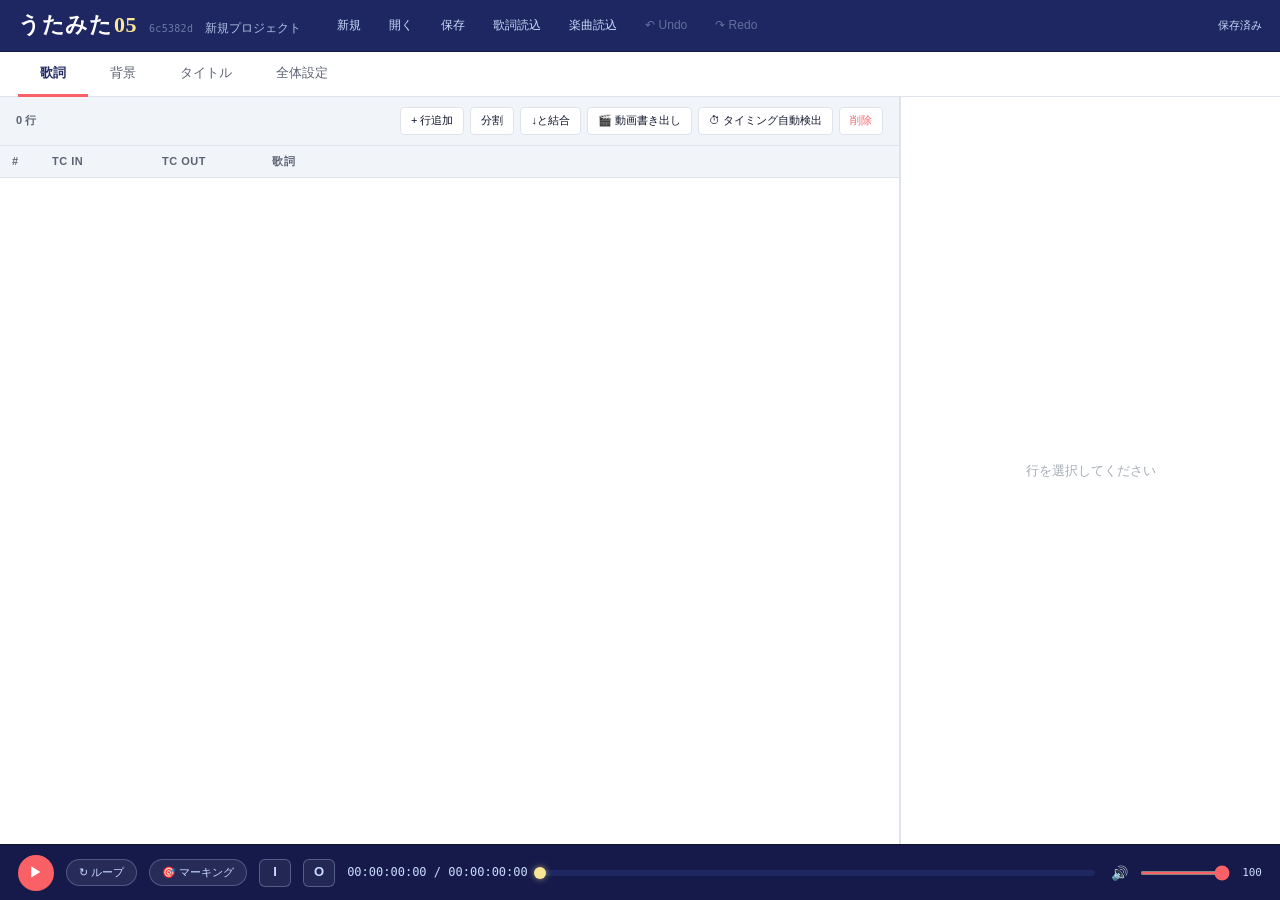
<file: app/index.html>
<!DOCTYPE html>
<html lang="ja">
<head>
<meta charset="UTF-8">
<title>うたみた05</title>
<link rel="stylesheet" href="style.css">
</head>
<body>

<header class="topbar">
  <div class="topbar-left">
    <span class="logo">うたみた<span class="logo-version">05</span></span>
    <span class="build-badge" id="buildBadge" title="どの版を見ているか"></span>
    <span class="project-name" id="projectName">新規プロジェクト</span>
  </div>
  <nav class="topbar-menu">
    <button class="menu-btn" id="btnNew">新規</button>
    <button class="menu-btn" id="btnOpen">開く</button>
    <button class="menu-btn" id="btnSave">保存</button>
    <button class="menu-btn" id="btnImportLyrics">歌詞読込</button>
    <button class="menu-btn" id="btnLoadAudio">楽曲読込</button>
    <button class="menu-btn" id="btnUndo" title="Ctrl+Z">↶ Undo</button>
    <button class="menu-btn" id="btnRedo" title="Ctrl+Y">↷ Redo</button>
  </nav>
  <div class="topbar-right">
    <span class="status" id="dirtyStatus">— </span>
  </div>
</header>

<div class="tabs">
  <button class="tab tab-active" data-tab="lyrics">歌詞</button>
  <button class="tab" data-tab="backgrounds">背景</button>
  <button class="tab" data-tab="titles">タイトル</button>
  <button class="tab" data-tab="templates" data-ae="1">テンプレ</button>
  <button class="tab" data-tab="settings">全体設定</button>
</div>

<main class="main">

  <section class="tab-panel" data-panel="lyrics">
    <div class="lyric-list-pane">
      <div class="list-toolbar">
        <span class="count" id="lineCount">0 行</span>
        <div class="toolbar-right">
          <button class="tool-btn" id="btnAddLine" title="Ctrl+N">+ 行追加</button>
          <button class="tool-btn" id="btnSplitLine" title="Ctrl+/">分割</button>
          <button class="tool-btn" id="btnMergeNext" title="Ctrl+J">↓と結合</button>
          <button class="tool-btn" id="btnExportVideo" title="歌詞を重ねた MP4 を書き出す">🎬 動画書き出し</button>
          <button class="tool-btn" id="btnAutoTiming" title="音源と歌詞からタイミングを自動検出">⏱ タイミング自動検出</button>
          <button class="tool-btn tool-btn-danger" id="btnRemoveLine" title="Delete">削除</button>
        </div>
      </div>
      <div class="lyric-table">
        <div class="lyric-table-head">
          <div>#</div>
          <div>TC IN</div>
          <div>TC OUT</div>
          <div>歌詞</div>
        </div>
        <div class="lyric-table-body" id="lyricRows"></div>
      </div>
    </div>

    <aside class="detail-pane" id="detailPane">
      <div class="empty-state">行を選択してください</div>
    </aside>
  </section>

  <section class="tab-panel hidden" data-panel="backgrounds">
    <div class="bg-pane">
      <div class="list-toolbar">
        <span class="count" id="bgCount">0 件</span>
        <button class="tool-btn" id="btnAddBg" title="画像でも動画でも置けます（mp4 / mov / webm）">+ 画像・動画</button>
        <button class="tool-btn" id="btnAddBgSolid">+ 単色背景</button>
      </div>
      <div class="bg-table">
        <div class="bg-table-head">
          <div>#</div>
          <div>TC IN</div>
          <div>TC OUT</div>
          <div>ファイル</div>
          <div>フェードIN</div>
          <div>フェードOUT</div>
          <div>fit</div>
          <div>blend</div>
          <div>opacity</div>
          <div></div>
        </div>
        <div class="bg-table-body" id="bgRows"></div>
      </div>
    </div>
  </section>

  <section class="tab-panel hidden" data-panel="titles">
    <div class="bg-pane">
      <div class="list-toolbar">
        <span class="count" id="titleCount">0 件</span>
        <button class="tool-btn" id="btnAddTitle">+ タイトル追加</button>
      </div>
      <div class="bg-table">
        <div class="title-table-head">
          <div>#</div>
          <div>TC IN</div>
          <div>TC OUT</div>
          <div>テキスト</div>
          <div>サブ</div>
          <div>素材</div>
          <div>テンプレ</div>
          <div>fit</div>
          <div>fadeIN</div>
          <div>fadeOUT</div>
          <div>layout</div>
          <div>色</div>
          <div>opa</div>
          <div></div>
        </div>
        <div class="bg-table-body" id="titleRows"></div>
      </div>
    </div>
  </section>

  <section class="tab-panel hidden" data-panel="templates" data-ae="1">
    <div class="tmpl-pane" id="tmplPane"></div>
  </section>

  <section class="tab-panel hidden" data-panel="settings">
    <div class="settings-pane" id="settingsPane"></div>
  </section>

</main>

<footer class="playbar">
  <button class="play-btn" id="playBtn">▶</button>
  <button class="loop-toggle" id="loopBtn" title="行のIN/OUTでループ">↻ ループ</button>
  <button class="loop-toggle marking-toggle" id="markingBtn" title="ON: 行クリックでループせず通し再生">🎯 マーキング</button>
  <button class="mark-action-btn" id="markInBtn" title="現時刻を選択行のINに (I)">I</button>
  <button class="mark-action-btn" id="markOutBtn" title="現時刻を選択行のOUTに (O)">O</button>
  <span class="time-display">
    <span id="currentTC">00:00:00:00</span> / <span id="totalTC">00:00:00:00</span>
  </span>
  <div class="playbar-progress" id="playbarProgress">
    <div class="progress-fill" id="progressFill"></div>
    <div class="progress-marker" id="progressMarker"></div>
  </div>
  <span class="volume" title="プレビューの音量">
    <button class="volume-btn" id="muteBtn" title="消音 / 元に戻す">🔊</button>
    <input type="range" id="volumeRange" min="0" max="100" step="1" value="100">
    <span class="volume-value" id="volumeValue">100</span>
  </span>
  <span class="status-pill" id="aeStatus" data-ae="1"><span class="dot"></span> AE: 未接続</span>
</footer>

<audio id="player" preload="auto"></audio>

<!-- 隠しファイル選択 -->
<input type="file" id="filePickerOpen"   accept=".json"   style="display:none">
<input type="file" id="filePickerLyrics" accept=".txt"    style="display:none">
<input type="file" id="filePickerAudio"  accept="audio/*,video/*" style="display:none">

<script type="module" src="main.js?v=6c5382d"></script>
</body>
</html>
</file>
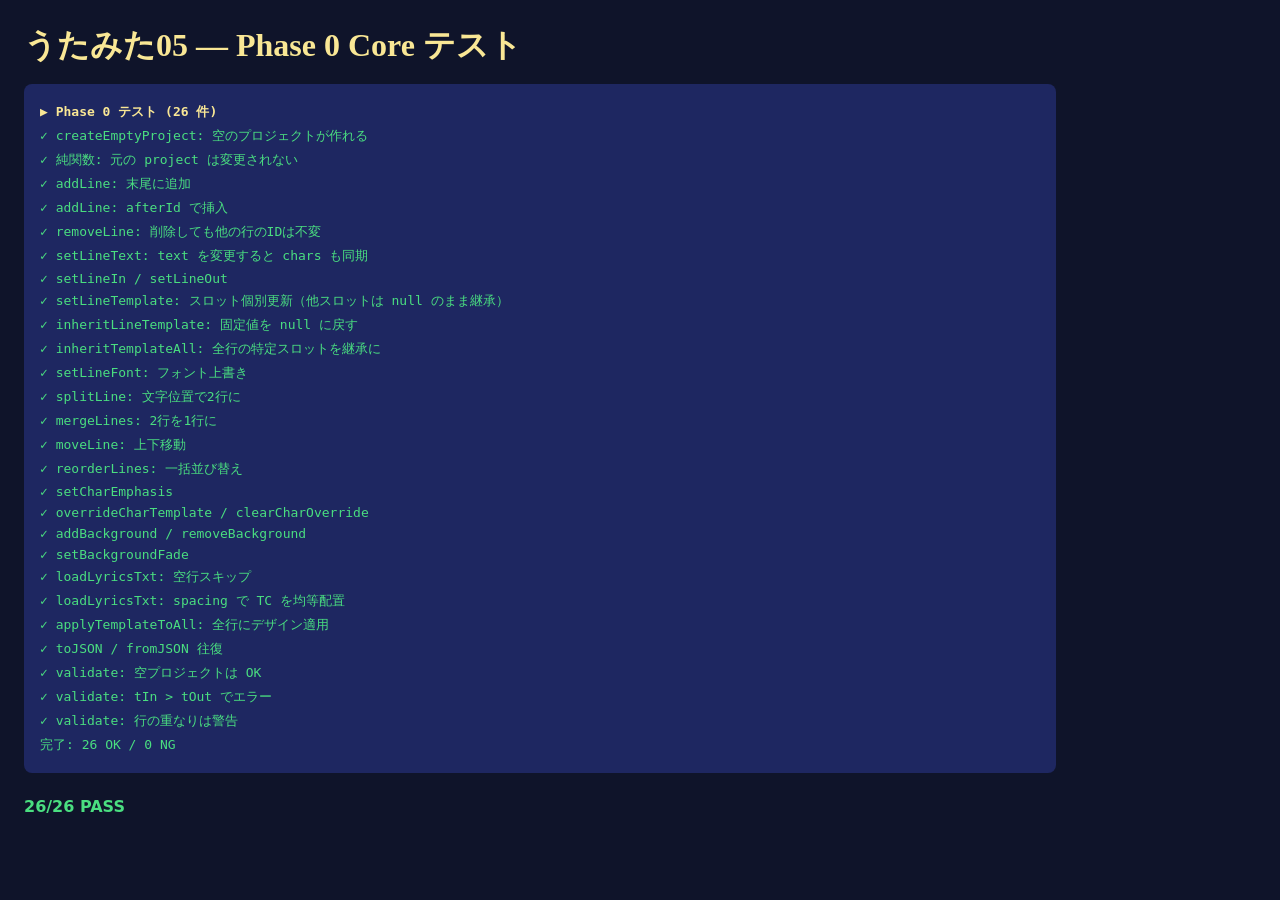
<file: app/core/test.html>
<!DOCTYPE html>
<html lang="ja">
<head>
<meta charset="UTF-8">
<title>うたみた05 Core テスト</title>
<style>
  body {
    margin: 0; padding: 24px;
    font-family: "Inter", "Hiragino Sans", "Meiryo", system-ui, sans-serif;
    background: #0F142A; color: #CADCFC;
  }
  h1 { color: #F9E795; font-family: Georgia, serif; margin: 0 0 16px; }
  #log {
    font-family: "Consolas", monospace;
    font-size: 13px;
    background: #1E2761;
    padding: 16px;
    border-radius: 8px;
    max-width: 1000px;
  }
  .log { padding: 3px 0; }
  .log-ok { color: #4ADE80; }
  .log-ng { color: #F96167; font-weight: 700; }
  .log-info { color: #F9E795; font-weight: 600; }
  .summary {
    margin-top: 24px;
    font-size: 16px;
    font-weight: 700;
  }
  .summary.pass { color: #4ADE80; }
  .summary.fail { color: #F96167; }
</style>
</head>
<body>
<h1>うたみた05 — Phase 0 Core テスト</h1>
<div id="log"></div>
<div id="summary" class="summary"></div>

<script type="module">
import { runAllTests } from "./test.js";
const logEl = document.getElementById("log");
const result = runAllTests(logEl);
const summary = document.getElementById("summary");
summary.textContent = `${result.passed}/${result.total} PASS`;
summary.classList.add(result.failed === 0 ? "pass" : "fail");
</script>
</body>
</html>
</file>
<file: app/style.css>
/* うたみた05 — Midnight Executive パレット */

:root {
  --navy:   #1E2761;
  --navy-2: #2A3A8C;
  --navy-3: #151A4A;
  --ice:    #CADCFC;
  --coral:  #F96167;
  --gold:   #F9E795;
  --white:  #FFFFFF;
  --gray-1: #F1F4F9;
  --gray-2: #DEE3EC;
  --gray-3: #A5ACB8;
  --gray-4: #5B6273;
  --gray-5: #2F3441;
  --dark:   #0F142A;
}

* { box-sizing: border-box; }
html, body {
  margin: 0; padding: 0;
  height: 100vh;
  background: var(--gray-1);
  color: var(--dark);
  font: 13px/1.4 "Inter", "Hiragino Kaku Gothic ProN", "Meiryo", sans-serif;
  user-select: none;
  overflow: hidden;
}
body { display: flex; flex-direction: column; }

/* ========== ヘッダー ========== */
.topbar {
  display: flex; align-items: center;
  background: var(--navy);
  color: var(--white);
  padding: 0 18px;
  height: 52px;
  flex-shrink: 0;
  border-bottom: 1px solid var(--navy-3);
}
.topbar-left { display: flex; align-items: baseline; gap: 12px; }
.logo {
  font-family: Georgia, serif;
  font-size: 22px; font-weight: 700;
  letter-spacing: 0.5px;
}
.logo-version { color: var(--gold); margin-left: 2px; }
.project-name { color: var(--ice); font-size: 12px; opacity: 0.85; }

.topbar-menu { display: flex; gap: 4px; margin-left: 24px; }
.menu-btn {
  background: transparent; border: 0; color: var(--ice);
  padding: 6px 12px; font: inherit; font-size: 12px;
  cursor: pointer; border-radius: 4px;
}
.menu-btn:hover { background: var(--navy-2); }
.menu-btn:disabled { opacity: 0.4; cursor: not-allowed; }

.topbar-right {
  margin-left: auto;
  display: flex; align-items: center; gap: 10px;
}
.status { font-size: 11px; color: var(--ice); }
.status.dirty::before { content: "● "; color: var(--coral); }

/* ========== タブ ========== */
.tabs {
  display: flex; background: var(--white);
  border-bottom: 1px solid var(--gray-2);
  padding: 0 18px; flex-shrink: 0;
}
.tab {
  background: transparent; border: 0;
  padding: 12px 22px;
  font: inherit; font-size: 13px;
  color: var(--gray-4);
  cursor: pointer;
  border-bottom: 3px solid transparent;
  margin-bottom: -1px;
}
.tab:hover { color: var(--navy); }
.tab-active {
  color: var(--navy); font-weight: 600;
  border-bottom-color: var(--coral);
}

/* ========== メイン ========== */
.main { flex: 1; overflow: hidden; display: flex; }
.tab-panel { flex: 1; display: flex; overflow: hidden; }
.tab-panel.hidden { display: none; }

/* ========== 歌詞リスト ========== */
.lyric-list-pane {
  flex: 1;
  display: flex; flex-direction: column;
  background: var(--white);
  border-right: 1px solid var(--gray-2);
  min-width: 0;
}
.list-toolbar {
  display: flex; align-items: center; justify-content: space-between;
  padding: 10px 16px;
  background: var(--gray-1);
  border-bottom: 1px solid var(--gray-2);
}
.toolbar-right { display: flex; gap: 6px; }
.count {
  font-size: 11px; color: var(--gray-4);
  font-weight: 600;
}
.tool-btn {
  background: var(--white);
  border: 1px solid var(--gray-2);
  color: var(--dark);
  padding: 5px 10px;
  font: inherit; font-size: 11px;
  cursor: pointer; border-radius: 4px;
}
.tool-btn:hover { background: var(--ice); border-color: var(--navy-2); }
.tool-btn-danger { color: var(--coral); }
.tool-btn-danger:hover { background: #FEE; border-color: var(--coral); }

.lyric-table { flex: 1; overflow-y: auto; }
.lyric-table-head {
  display: grid;
  grid-template-columns: 40px 110px 110px 1fr;
  background: var(--gray-1);
  font-size: 11px; color: var(--gray-4);
  font-weight: 600; letter-spacing: 0.5px;
  position: sticky; top: 0; z-index: 1;
  border-bottom: 1px solid var(--gray-2);
}
.lyric-table-head > div { padding: 8px 12px; }

.lyric-row {
  display: grid;
  grid-template-columns: 40px 110px 110px 1fr;
  border-bottom: 1px solid var(--gray-2);
  cursor: pointer;
  transition: background 0.1s;
}
.lyric-row > div {
  padding: 10px 12px;
  display: flex; align-items: center;
  min-width: 0;
}
.lyric-row:hover { background: rgba(202, 220, 252, 0.25); }
.lyric-row.selected {
  background: rgba(249, 97, 103, 0.10);
  border-left: 3px solid var(--coral);
}
.lyric-row.selected > div:first-child { padding-left: 9px; }
.col-idx {
  font-family: "Consolas", monospace;
  color: var(--gray-4); font-size: 11px;
}
.col-tc {
  font-family: "Consolas", monospace;
  font-size: 12px; color: var(--navy);
}
.col-tc.null { color: var(--gray-3); }
.col-tc.bad { color: var(--coral); font-weight: 600; }
.lyric-row.tc-invalid { background: rgba(249, 97, 103, 0.08); }
.lyric-row.tc-invalid:hover { background: rgba(249, 97, 103, 0.18); }
.lyric-row.tc-invalid.selected { background: rgba(249, 97, 103, 0.25); }
.tc-warn {
  display: inline-block;
  margin-left: 6px;
  padding: 1px 6px;
  background: var(--coral);
  color: var(--white);
  font-size: 10px;
  border-radius: 3px;
  vertical-align: middle;
}
.col-text {
  white-space: nowrap; overflow: hidden; text-overflow: ellipsis;
}

/* ========== 詳細パネル ========== */
.detail-pane {
  width: 380px;
  background: var(--white);
  border-left: 1px solid var(--gray-2);
  overflow-y: auto;
  padding: 18px;
  flex-shrink: 0;
}
.empty-state {
  height: 100%;
  display: flex; align-items: center; justify-content: center;
  color: var(--gray-3); font-size: 13px; text-align: center;
}
.detail-header {
  margin-bottom: 16px;
  padding-bottom: 12px;
  border-bottom: 1px solid var(--gray-2);
}
/* プレビューは詳細パネルをスクロールしても常時表示 */
.preview-box {
  position: sticky;
  top: -18px;              /* パネルの padding 分を相殺して最上部に貼り付く */
  z-index: 5;
  background: var(--white);
  padding: 8px 0;
  box-shadow: 0 6px 8px -6px rgba(0,0,0,.25);
}
/* 拡大表示：詳細パネルの左側に固定オーバーレイ */
.preview-box.preview-large {
  position: fixed;
  top: 90px;
  right: 410px;
  width: min(58vw, 1000px);
  z-index: 200;
  padding: 12px;
  border-radius: 8px;
  box-shadow: 0 8px 30px rgba(0,0,0,.35);
  border: 1px solid var(--gray-2);
}
.preview-toggle {
  position: absolute;
  top: 12px;
  right: 4px;
  z-index: 6;
  font-size: 12px;
  padding: 2px 6px;
  cursor: pointer;
  background: rgba(0,0,0,.45);
  color: #fff;
  border: none;
  border-radius: 3px;
}
.preview-toggle:hover { background: rgba(0,0,0,.7); }
.detail-row-label {
  font-size: 11px; color: var(--gray-4);
  font-weight: 600; letter-spacing: 0.5px;
}
.detail-row-text {
  font-size: 15px; font-weight: 600;
  margin-top: 4px; color: var(--dark);
  word-break: break-all;
}
/* 詳細ペインのサブタブ：内容 / 見た目 / 動き */
.detail-tabs {
  display: flex;
  gap: 2px;
  margin: 10px 0 14px;
  border-bottom: 1px solid var(--gray-2);
}
.detail-tab {
  flex: 1;
  padding: 7px 4px;
  font-size: 12px;
  font-weight: 600;
  color: var(--gray-4);
  background: none;
  border: none;
  border-bottom: 2px solid transparent;
  margin-bottom: -1px;
  cursor: pointer;
}
.detail-tab:hover { color: var(--dark); }
.detail-tab.is-active {
  color: var(--dark);
  border-bottom-color: var(--coral);
}
/* data-pane 付きのセクションは選択中のタブのものだけ表示。
   data-pane を持たないセクション（全体へ反映）は常に出す。 */
.section[data-pane] { display: none; }
[data-active-tab="content"] .section[data-pane="content"],
[data-active-tab="look"]    .section[data-pane="look"],
[data-active-tab="motion"]  .section[data-pane="motion"] { display: block; }

.section { margin-bottom: 18px; }
.section-title {
  font-size: 10px; color: var(--gray-4);
  text-transform: uppercase; letter-spacing: 1px;
  font-weight: 700; margin-bottom: 8px;
}
.field {
  display: flex; align-items: center;
  margin-bottom: 8px; gap: 8px;
}
.field-label {
  width: 60px; font-size: 11px; color: var(--gray-4);
  flex-shrink: 0;
}
.field-input, .field-select, .field-textarea {
  flex: 1;
  padding: 6px 10px;
  border: 1px solid var(--gray-2);
  border-radius: 4px;
  font: inherit; font-size: 12px;
  background: var(--white);
}
.field-textarea {
  resize: vertical;
  min-height: 60px;
  font-family: inherit;
}
.field-tc {
  font-family: "Consolas", monospace;
  font-size: 13px; text-align: center;
  font-weight: 600; color: var(--navy);
  background: var(--gray-1);
}
.field-tc:focus { background: var(--white); }
.field-tc:hover { background: rgba(249, 97, 103, 0.08); }

.tmpl-field { gap: 6px; }
.tmpl-field select:disabled {
  background: var(--gray-1);
  color: var(--gray-4);
}
.lock-toggle {
  display: inline-flex; align-items: center; gap: 3px;
  font-size: 10px; color: var(--gray-4);
  cursor: pointer;
  padding: 2px 6px;
  border-radius: 3px;
  background: var(--gray-1);
  border: 1px solid var(--gray-2);
  flex-shrink: 0;
  user-select: none;
}
.lock-toggle:hover { background: var(--ice); border-color: var(--navy-2); }
.lock-toggle input { margin: 0; cursor: pointer; }
.lock-toggle:has(input:checked) {
  background: var(--gold);
  color: var(--navy);
  border-color: var(--gold);
  font-weight: 700;
}
.inh-row {
  margin: -4px 0 8px 124px;  /* label + lock-toggle 分インデント */
}
.inh-tag {
  display: inline-block;
  padding: 1px 6px;
  background: rgba(202, 220, 252, 0.4);
  color: var(--navy);
  font-family: "Consolas", monospace;
  font-size: 10px;
  border-radius: 3px;
}

/* ========== 背景タブ ========== */
.bg-pane { flex: 1; display: flex; flex-direction: column; background: var(--white); }
.bg-table { flex: 1; overflow-y: auto; }
.bg-table-head, .bg-row {
  display: grid;
  grid-template-columns: 40px 100px 100px 1fr 80px 80px 80px 80px 70px 60px;
  font-size: 12px;
}
.bg-table-head {
  background: var(--gray-1);
  font-size: 11px; color: var(--gray-4);
  font-weight: 600;
  border-bottom: 1px solid var(--gray-2);
  position: sticky; top: 0;
}
.bg-table-head > div { padding: 8px 6px; }
.bg-row {
  border-bottom: 1px solid var(--gray-2);
}
.bg-row > div { padding: 6px; display: flex; align-items: center; }
.bg-row input, .bg-row select {
  padding: 4px 6px;
  border: 1px solid var(--gray-2);
  border-radius: 3px;
  font: inherit; font-size: 11px;
  width: 100%;
  background: var(--white);
}
.bg-row .bg-tc-input { font-family: "Consolas", monospace; }
.bg-file-cell { gap: 4px; }

/* タイトルタブ */
.title-table-head, .title-row {
  display: grid;
  grid-template-columns: 30px 80px 80px 1fr 1fr 1.3fr 100px 60px 50px 50px 70px 70px 40px 40px;
  font-size: 11px;
}
.title-file-cell { gap: 4px; }
.title-file-cell input { flex: 1; min-width: 0; }
.title-file-cell .title-file-pick {
  flex: 0 0 auto;
  padding: 2px 6px;
  font-size: 11px;
  width: auto;
}
.title-table-head {
  background: var(--gray-1);
  font-size: 11px; color: var(--gray-4);
  font-weight: 600;
  border-bottom: 1px solid var(--gray-2);
  position: sticky; top: 0;
}
.title-table-head > div { padding: 8px 6px; }
.title-row { border-bottom: 1px solid var(--gray-2); }
.title-row > div { padding: 6px; display: flex; align-items: center; }
.title-row input, .title-row select {
  padding: 4px 6px;
  border: 1px solid var(--gray-2);
  border-radius: 3px;
  font: inherit; font-size: 11px;
  width: 100%;
  background: var(--white);
}
.title-row .title-tc-input { font-family: "Consolas", monospace; }
.title-color-cell { gap: 4px; }
.title-color-cell input[type="color"] {
  width: 30px; height: 24px; padding: 0; cursor: pointer;
}

.bg-file-cell input { flex: 1; min-width: 0; }
.bg-file-cell .bg-file-pick {
  flex: 0 0 auto;
  padding: 2px 6px;
  font-size: 12px;
  width: auto;
}

/* ========== テンプレタブ ========== */
.tmpl-pane {
  flex: 1; background: var(--white);
  padding: 24px;
  overflow-y: auto;
}
.tmpl-group {
  margin-bottom: 24px;
}
.tmpl-group h3 {
  margin: 0 0 10px;
  color: var(--navy);
  font-size: 14px;
}
.tmpl-list {
  display: flex; flex-wrap: wrap; gap: 8px;
}
.tmpl-card {
  background: var(--gray-1);
  border: 1px solid var(--gray-2);
  border-radius: 6px;
  padding: 10px 14px;
  font-size: 12px;
}
.tmpl-card-name {
  font-family: "Consolas", monospace;
  color: var(--gray-4); font-size: 10px;
}
.tmpl-card-meta {
  margin-top: 4px;
  color: var(--gray-3); font-size: 10px;
}

/* ========== 全体設定 ========== */
.settings-pane {
  flex: 1; background: var(--white);
  padding: 32px;
  overflow-y: auto;
}
.settings-pane h2 {
  margin: 0 0 24px;
  color: var(--navy);
  font-size: 18px; font-weight: 700;
}
.settings-grid {
  display: grid;
  grid-template-columns: 180px 320px;
  gap: 14px 16px;
  max-width: 700px;
  align-items: center;
}
.settings-grid label {
  font-size: 12px; color: var(--gray-4); font-weight: 600;
}
.setting-input {
  padding: 8px 12px;
  border: 1px solid var(--gray-2);
  border-radius: 4px;
  font: inherit; font-size: 12px;
}

/* ========== 下部再生バー ========== */
.playbar {
  flex-shrink: 0;
  height: 56px;
  background: var(--navy-3);
  color: var(--white);
  display: flex; align-items: center;
  padding: 0 18px;
  gap: 12px;
  border-top: 1px solid var(--dark);
}
.play-btn {
  width: 36px; height: 36px;
  border-radius: 50%;
  border: 0;
  background: var(--coral);
  color: var(--white);
  font-size: 14px; cursor: pointer;
  display: flex; align-items: center; justify-content: center;
}
.play-btn:hover { background: #FF7F84; }

.loop-toggle {
  display: inline-flex; align-items: center; gap: 4px;
  background: rgba(255,255,255,0.08);
  border: 1px solid rgba(202, 220, 252, 0.25);
  color: var(--ice);
  padding: 5px 12px;
  border-radius: 14px;
  font: inherit; font-size: 11px;
  cursor: pointer;
}
.loop-toggle:hover { background: rgba(255,255,255,0.16); }
.loop-toggle.active {
  background: var(--gold);
  color: var(--navy);
  border-color: var(--gold);
  font-weight: 700;
}
.marking-toggle.active {
  background: var(--coral);
  color: var(--white);
  border-color: var(--coral);
}
.mark-action-btn {
  width: 32px; height: 28px;
  border-radius: 6px;
  border: 1px solid rgba(202, 220, 252, 0.3);
  background: rgba(255,255,255,0.06);
  color: var(--ice);
  font: inherit; font-size: 13px; font-weight: 700;
  cursor: pointer;
}
.mark-action-btn:hover { background: rgba(255,255,255,0.16); }
.mark-action-btn.flash-in { background: rgba(96, 165, 250, 0.7); color: var(--white); }
.mark-action-btn.flash-out { background: rgba(249, 97, 103, 0.7); color: var(--white); }

.time-display {
  font-family: "Consolas", monospace;
  font-size: 12px; color: var(--ice);
}
.playbar-progress {
  flex: 1;
  height: 6px;
  background: var(--navy);
  border-radius: 3px;
  position: relative;
  cursor: pointer;
}
.progress-fill {
  position: absolute; left: 0; top: 0;
  height: 100%;
  background: var(--coral);
  width: 0%; border-radius: 3px;
}
.progress-marker {
  position: absolute; top: -3px;
  width: 12px; height: 12px;
  background: var(--gold);
  border-radius: 50%;
  transform: translateX(-50%);
  left: 0%;
  box-shadow: 0 0 6px rgba(249, 231, 149, 0.6);
  pointer-events: none;
}
.status-pill {
  display: inline-flex; align-items: center; gap: 6px;
  background: rgba(255,255,255,0.08);
  border: 1px solid rgba(202, 220, 252, 0.2);
  padding: 4px 10px;
  border-radius: 12px;
  font-size: 11px;
}
.status-pill .dot {
  width: 8px; height: 8px; border-radius: 50%;
  background: var(--coral);
}

/* ========== 行のフラッシュ（マーキング時） ========== */
.lyric-row.flash-in { background: rgba(96, 165, 250, 0.4); }
.lyric-row.flash-out { background: rgba(249, 97, 103, 0.4); }

::-webkit-scrollbar { width: 10px; height: 10px; }
::-webkit-scrollbar-track { background: var(--gray-1); }
::-webkit-scrollbar-thumb { background: var(--gray-2); border-radius: 5px; }
::-webkit-scrollbar-thumb:hover { background: var(--gray-3); }

/* ── タイミング自動検出パネル ── */
.at-overlay {
  position: fixed; inset: 0; z-index: 500;
  background: rgba(0,0,0,.45);
  display: flex; align-items: center; justify-content: center;
}
.at-panel {
  width: min(860px, 92vw); max-height: 86vh;
  background: var(--white); border-radius: 8px;
  box-shadow: 0 12px 48px rgba(0,0,0,.4);
  display: flex; flex-direction: column; overflow: hidden;
}
.at-head {
  display: flex; align-items: center; justify-content: space-between;
  padding: 12px 16px; border-bottom: 1px solid var(--gray-2);
}
.at-title { font-size: 15px; font-weight: 700; color: var(--dark); }
.at-close {
  background: none; border: none; font-size: 22px; line-height: 1;
  cursor: pointer; color: var(--gray-4); padding: 0 4px;
}
.at-body { padding: 16px; overflow: auto; }

.at-status { font-size: 13px; margin-bottom: 12px; }
.at-dot { display: inline-block; width: 8px; height: 8px; border-radius: 50%; margin-right: 6px; }
.at-dot-ok { background: #2e9e4f; }
.at-dot-ng { background: #c0392b; }
.at-dot-wait { background: #999; }

.at-section { border: 1px solid var(--gray-2); border-radius: 6px; padding: 10px 12px; margin-bottom: 12px; }
.at-row { display: flex; justify-content: space-between; font-size: 13px; padding: 3px 0; }
.at-row span { color: var(--gray-4); }

.at-note { font-size: 12px; color: var(--gray-3); margin: 8px 0; line-height: 1.7; }
.at-warn {
  font-size: 12px; color: #8a4b00; background: #fff6e5;
  border: 1px solid #f0d9a8; border-radius: 5px; padding: 8px 10px; margin: 8px 0; line-height: 1.7;
}
.at-actions { display: flex; gap: 8px; margin-top: 14px; flex-wrap: wrap; }
.at-primary { background: var(--coral); color: #fff; border-color: transparent; }
.at-primary:disabled { opacity: .45; }

/* 工程リスト：全工程を箇条書きで出し、それぞれに % を出す */
.at-steps { display: flex; flex-direction: column; gap: 8px; }
.at-step { display: flex; align-items: center; gap: 10px; font-size: 13px; color: var(--gray-4); }
.at-step.is-active { color: var(--dark); font-weight: 600; }
.at-step.is-done { color: var(--gray-3); }
.at-step-mark { width: 14px; text-align: center; }
.at-step.is-done .at-step-mark { color: #2e9e4f; }
.at-step.is-active .at-step-mark { color: var(--coral); }
.at-step-label { width: 140px; flex-shrink: 0; }
.at-bar { flex: 1; height: 6px; background: var(--gray-1); border-radius: 3px; overflow: hidden; }
.at-bar i { display: block; height: 100%; background: var(--coral); transition: width .3s; }
.at-pct { width: 44px; text-align: right; font-variant-numeric: tabular-nums; }
.at-elapsed { font-size: 12px; color: var(--gray-3); margin-top: 12px; }

.at-table-wrap { max-height: 46vh; overflow: auto; border: 1px solid var(--gray-2); border-radius: 6px; }
.at-table { width: 100%; border-collapse: collapse; font-size: 12px; }
.at-table th {
  position: sticky; top: 0; background: var(--gray-1);
  text-align: left; padding: 6px 8px; font-weight: 600; color: var(--gray-4);
  border-bottom: 1px solid var(--gray-2);
}
.at-table td { padding: 4px 8px; border-bottom: 1px solid var(--gray-1); }
.at-t { font-variant-numeric: tabular-nums; white-space: nowrap; }
.at-big { color: #c0392b; font-weight: 700; }
.at-lyr { color: var(--gray-4); }

/* プレビュー右上のボタンが 2 つ並ぶときの位置 */
.preview-toggle-2 { right: 34px; }

/* プレビューの見せ方の切り替え（この行 / 曲に合わせて） */
.preview-modes {
  position: absolute;
  top: 12px; left: 4px;
  z-index: 6;
  display: flex; gap: 2px;
}
.preview-modes button {
  font-size: 11px; padding: 2px 8px;
  border: none; border-radius: 3px; cursor: pointer;
  background: rgba(0,0,0,.45); color: #fff;
}
.preview-modes button:hover { background: rgba(0,0,0,.7); }
.preview-modes button.is-active { background: var(--coral); }

/* ── 処理中の見張り（画面の隅に出しっぱなし） ──
   パネルを閉じても、どのタブにいても進み具合が見えるようにする。
   再生バーの上に置く。 */
.job-status {
  position: fixed;
  right: 16px;
  bottom: 72px;
  z-index: 300;
  width: 240px;
  padding: 10px 12px;
  border-radius: 8px;
  background: var(--white);
  border: 1px solid var(--gray-2);
  box-shadow: 0 6px 24px rgba(0,0,0,.18);
  font-size: 12px;
  cursor: pointer;
}
.job-status.is-done  { border-color: #2e7d32; }
.job-status.is-error { border-color: var(--coral); }
.job-head { display: flex; justify-content: space-between; align-items: baseline; }
.job-pct { font-variant-numeric: tabular-nums; color: var(--gray-4); }
.job-bar {
  height: 5px; margin: 6px 0 4px;
  background: var(--gray-2); border-radius: 3px; overflow: hidden;
}
.job-bar i { display: block; height: 100%; background: var(--coral); transition: width .3s; }
.job-sub { font-size: 11px; color: var(--gray-4); }
.job-hint { color: var(--gray-3); margin-top: 2px; }
.job-close {
  position: absolute; top: 4px; right: 6px;
  border: none; background: none; cursor: pointer;
  font-size: 14px; color: var(--gray-3); line-height: 1;
}
.job-close:hover { color: var(--gray-5); }

/* プレビューが曲に追従しているときの目印 */
.preview-follow {
  position: absolute;
  top: 12px; left: 50%;
  transform: translateX(-50%);
  z-index: 7;
  padding: 2px 10px;
  border-radius: 3px;
  background: rgba(249,97,103,.9);
  color: #fff;
  font-size: 11px;
  pointer-events: none;
}

/* 背景一覧：動画のファイルは色を変えて分かるようにする
   （画像しか置けないと思われがちなので） */
.bg-table-body input[data-kind="video"] {
  border-color: var(--coral);
  background: rgba(249,97,103,.06);
}

/* ========== 再生バーの音量 ========== */
.volume {
  display: flex; align-items: center; gap: 6px;
  flex-shrink: 0;
}
.volume-btn {
  background: transparent; border: 0; cursor: pointer;
  font-size: 14px; line-height: 1; padding: 2px 4px;
  border-radius: 4px;
}
.volume-btn:hover { background: rgba(255,255,255,.12); }
.volume input[type="range"] {
  width: 90px; height: 4px; cursor: pointer;
  accent-color: var(--coral);
}
.volume-value {
  font-family: "Consolas", monospace;
  font-size: 11px; color: var(--ice);
  width: 24px; text-align: right;
}

/* ========== 版の表示（ロゴの隣・うっすら） ========== */
/* 本番と開発用のどちらを見ているか、取り違えないための目印。
   数字は配信のたびに変わる印なので、これが同じなら中身も同じ。 */
.build-badge {
  font-family: "Consolas", monospace;
  font-size: 10px;
  color: var(--ice);
  opacity: 0.45;
  letter-spacing: 0.3px;
  cursor: default;
  user-select: text;
}
.build-badge:hover { opacity: 0.9; }
.build-badge.is-next { color: var(--gold); opacity: 0.75; }
</file>
